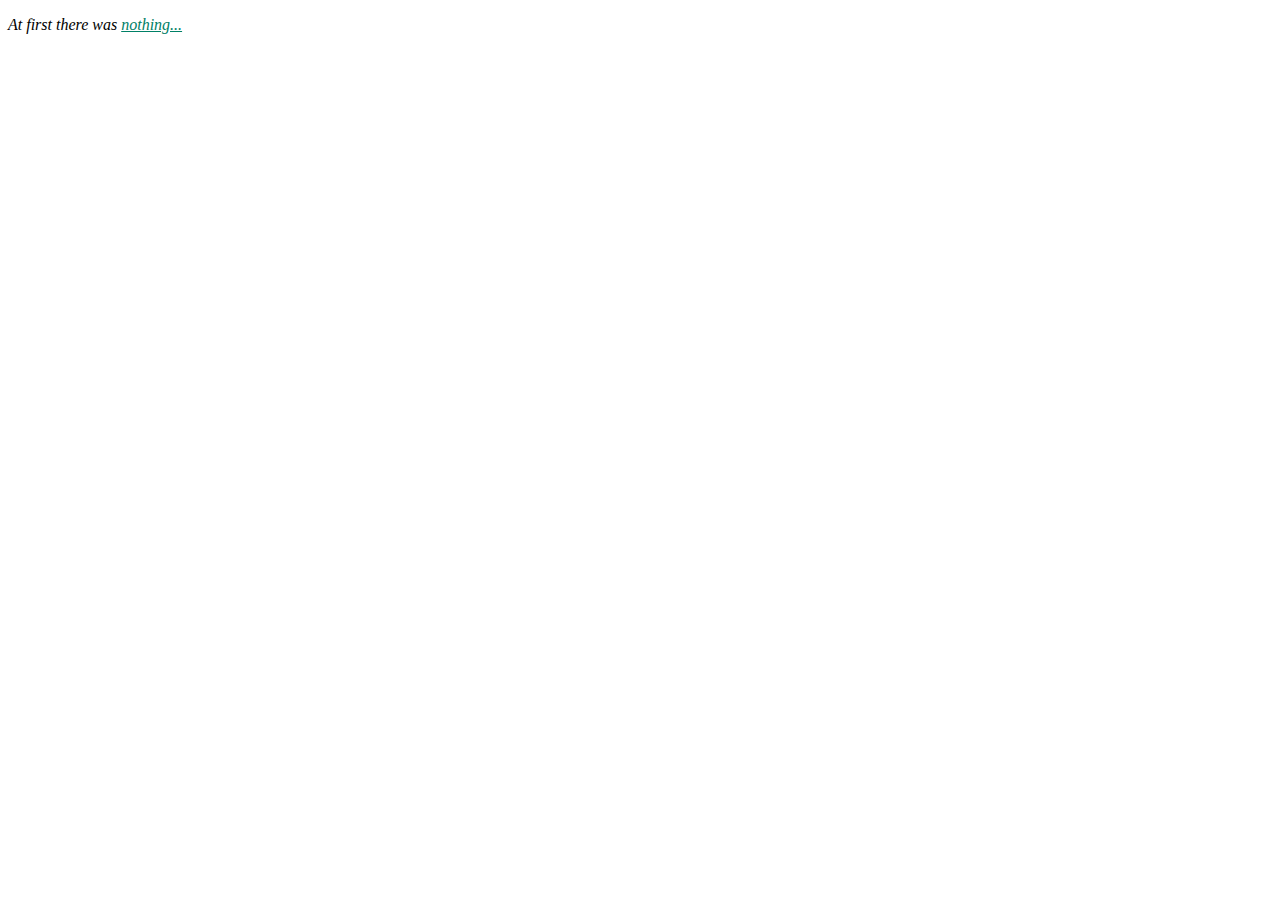
<file: index.html>
<!DOCTYPE html>
<html lang="en">
<head>
    <meta charset="UTF-8">
    <meta http-equiv="X-UA-Compatible" content="IE=edge">
    <meta name="viewport" content="width=device-width, initial-scale=1.0">
    <link rel="stylesheet" type="text/css" href="style.css"/>
    <title>My First Website</title>
</head>

<body>
<p>At first there was <a href="home.html">nothing...</a></p>     
</body>
</html>
</file>
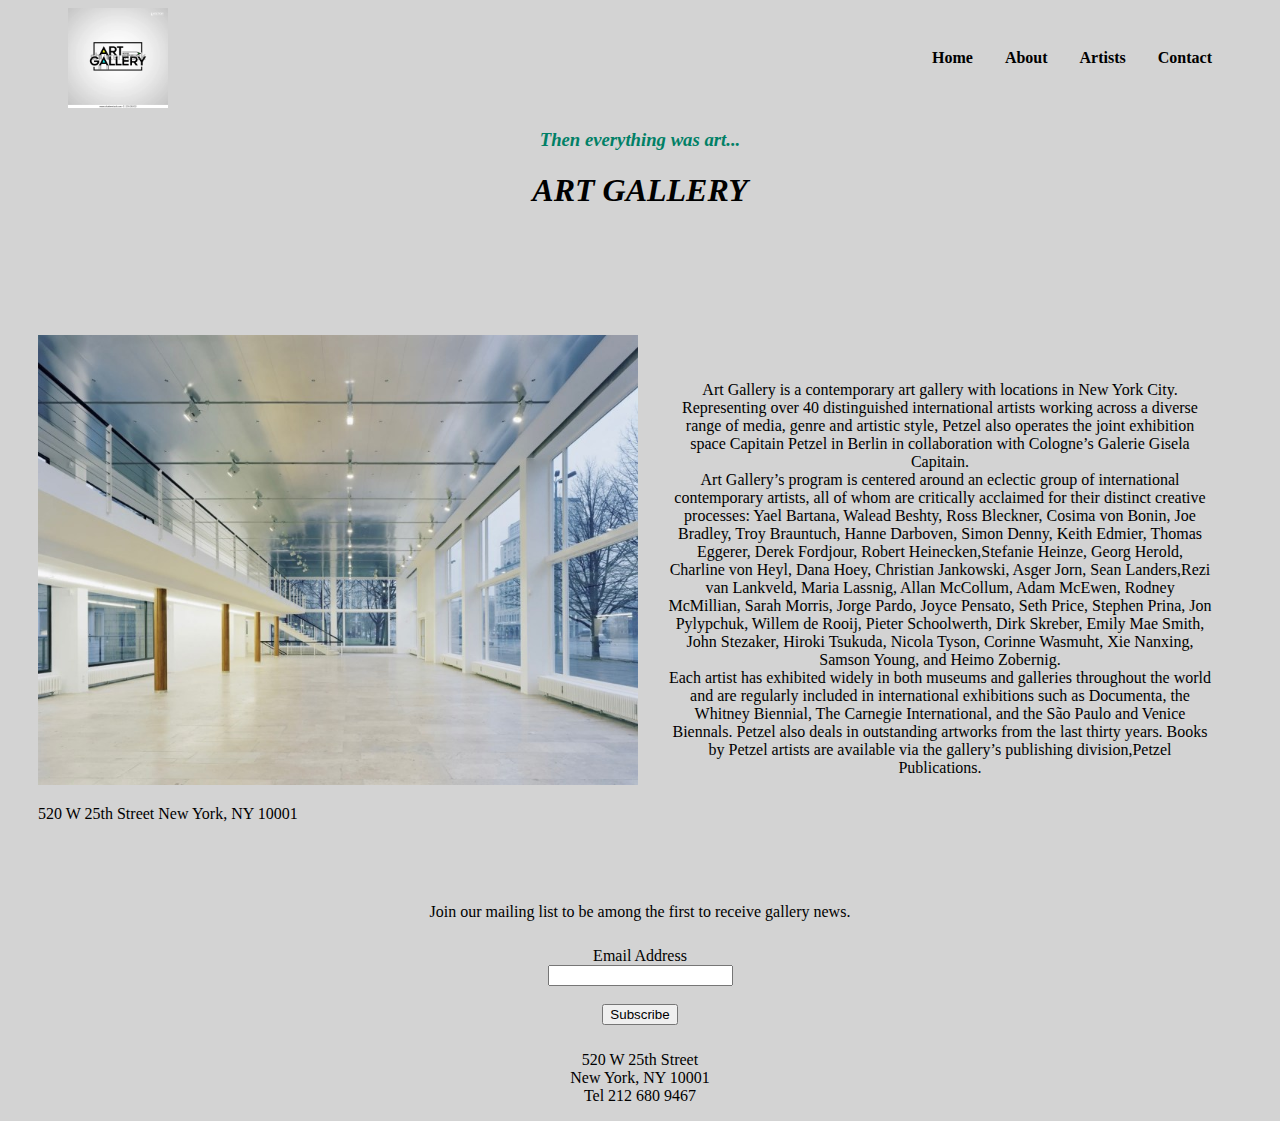
<file: About.html>
<!DOCTYPE html>
<html lang="en">
<head>
    <meta charset="UTF-8">
    <meta http-equiv="X-UA-Compatible" content="IE=edge">
    <meta name="viewport" content="width=device-width, initial-scale=1.0">
    <title>About</title>
    <link rel="stylesheet" type="text/css" href="about.css">
</head>
<body>
    <header>
        <div class="nav-container">
        <img class="logo-img" src="Sliki/art-gallery-logo-artistic-pencil-600w-1120528202.webp"
        width="100"
        height="100">
        
        <nav>
            <ul style= "list-style-type:none;">
                <li><a href="home.html"><b>Home</b></a></li>
                <li><a href="About.html"><b>About</b></a></li>
                <li><a href="artists.html"><b>Artists</b></a></li>
                <li><a href="contact.html"><b>Contact</b></a></li>
            </ul>
                    </nav>
        </div>
    </header>
    <div class="headings">
<h3 id="h3">Then everything was art...</h3>
<h1>ART GALLERY</h1>
</div> 
<br>
<br>
<br>
<br>

<div class="container1">
    <div class="imgleft"><img class="fisrtimg"
    src="Sliki/75ae2b251792e9cb6c79a9d7dbb2871a.jpeg"
    width="600"><p>520 W 25th Street New York, NY 10001</p></div>


<p id="paragraph1">Art Gallery is a contemporary art gallery with locations in New York City. 
    Representing over 40 distinguished international artists working across a diverse range of media,
    genre and artistic style, Petzel also operates the joint exhibition space Capitain Petzel in Berlin 
    in collaboration with Cologne’s Galerie Gisela Capitain.<br>
    Art Gallery’s program is centered around an eclectic group of international contemporary artists, 
    all of whom are critically acclaimed for their distinct creative processes: Yael Bartana, Walead Beshty,
    Ross Bleckner, Cosima von Bonin, Joe Bradley, Troy Brauntuch, Hanne Darboven, Simon Denny, Keith Edmier,
    Thomas Eggerer, Derek Fordjour, Robert Heinecken,Stefanie Heinze, Georg Herold, Charline von Heyl, Dana Hoey,
    Christian Jankowski, Asger Jorn, Sean Landers,Rezi van Lankveld, Maria Lassnig, Allan McCollum, Adam McEwen, 
    Rodney McMillian, Sarah Morris, Jorge Pardo, Joyce Pensato, Seth Price, Stephen Prina, Jon Pylypchuk,
    Willem de Rooij, Pieter Schoolwerth, Dirk Skreber, Emily Mae Smith, John Stezaker, Hiroki Tsukuda, Nicola Tyson,
    Corinne Wasmuht, Xie Nanxing, Samson Young, and Heimo Zobernig.<br>
    Each artist has exhibited widely in both museums 
    and galleries throughout the world and are regularly included in international exhibitions such as Documenta, 
    the Whitney Biennial, The Carnegie International, and the São Paulo and Venice Biennals. Petzel also deals in
    outstanding artworks from the last thirty years. Books by Petzel artists are available via the gallery’s 
    publishing division,Petzel Publications.</p>
     
</div>

<br>
<p id="paragraphid">Join our mailing list to be among the first to receive gallery news.</p>
<div class="container-text">
<label id="label1">Email Address</label>
<br>
<input type="email" name="emailadress"><br>
<br>
<button><label>Subscribe</label></button>
</div>

<p id="adress">520 W 25th Street<br>New York, NY 10001<br>Tel 212 680 9467</p>
</body>
</html>
</file>
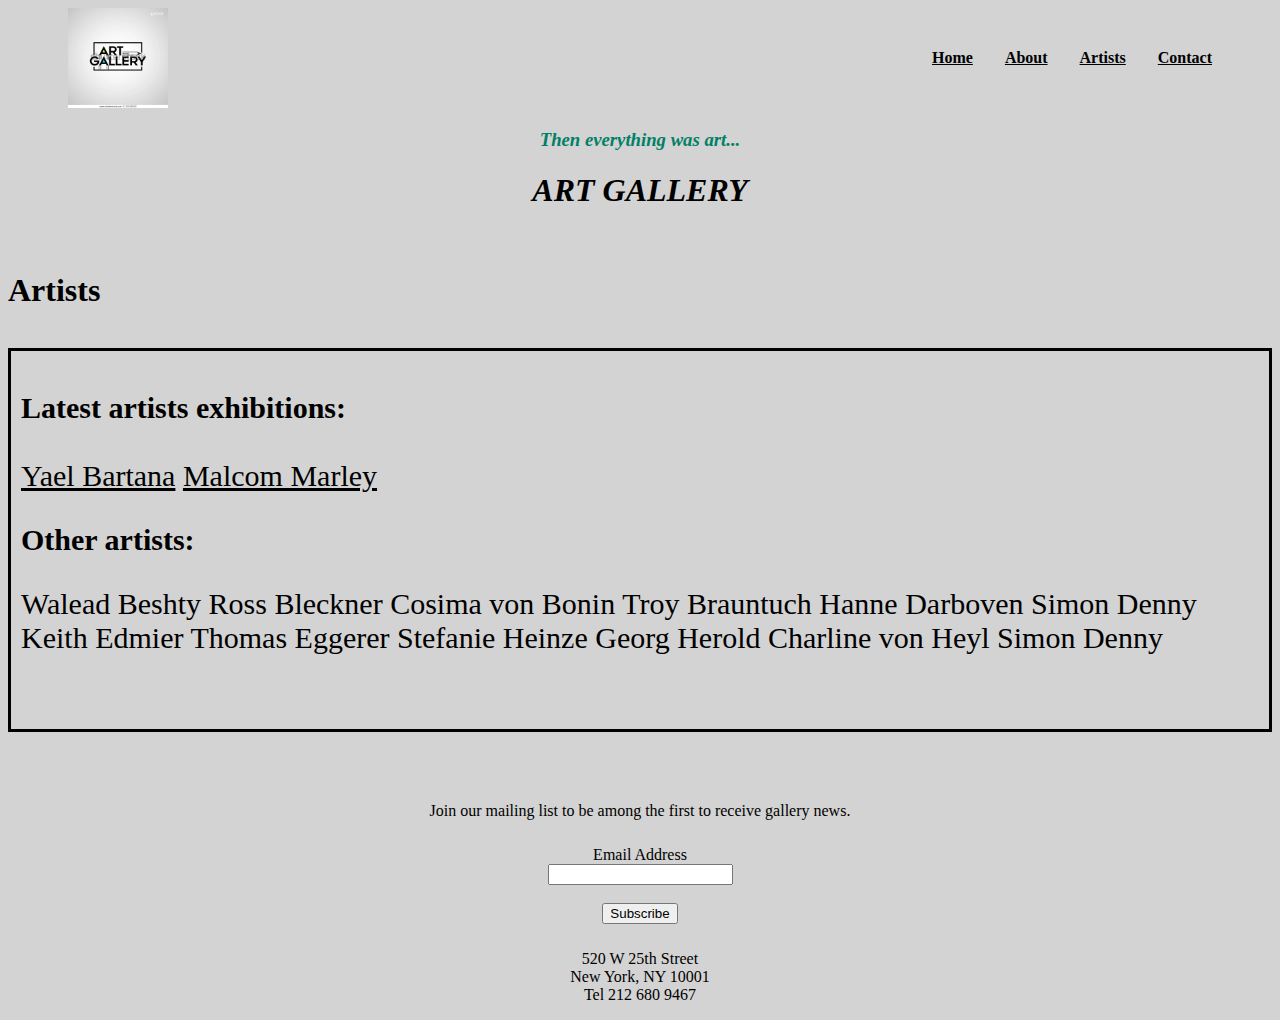
<file: artists.html>
<!DOCTYPE html>
<html lang="en">
<head>
    <meta charset="UTF-8">
    <meta http-equiv="X-UA-Compatible" content="IE=edge">
    <meta name="viewport" content="width=device-width, initial-scale=1.0">
    <link rel="stylesheet" type="text/css" href="artists.css">
    <title>Artsist</title>
</head>
<body>
    <header>
        <div class="nav-container">
        <img class="logo-img" src="Sliki/art-gallery-logo-artistic-pencil-600w-1120528202.webp"
        width="100"
        height="100">
        
        <nav>
            <ul style= "list-style-type:none;">
                <li><a href="home.html"><b>Home</b></a></li>
                <li><a href="About.html"><b>About</b></a></li>
                <li><a href="artists.html"><b>Artists</b></a></li>
                <li><a href="contact.html"><b>Contact</b></a></li>
            </ul>
                    </nav>
        </div>
    </header>
    <div class="headings">
<h3 id="h3">Then everything was art...</h3>
<h1>ART GALLERY</h1>
    </div>
<br>
<h1>Artists</h1>
<br>
</div>

<div class="artists">

<p><b>Latest artists exhibitions:</b> <br>
    <br><a href="Yeal.html">Yael Bartana</a> <a href="Malcom.html">Malcom Marley</a> 
    
    
    <p><b>Other artists:</b></p>
    <p>Walead Beshty Ross Bleckner Cosima von Bonin Troy Brauntuch
    Hanne Darboven Simon Denny Keith Edmier Thomas Eggerer
    Stefanie Heinze Georg Herold Charline von Heyl Simon Denny <br>
   <br>
</p>
</div>
    
<br>
<br>
<br>
<p id="paragraphid">Join our mailing list to be among the first to receive gallery news.</p>
<div class="container-text">
<label id="label1">Email Address</label>
<br>
<input type="email" name="emailadress"><br>
<br>
<button><label>Subscribe</label></button>
</div>

<p id="adress">520 W 25th Street<br>New York, NY 10001<br>Tel 212 680 9467</p>  
</body>
</html>
</file>
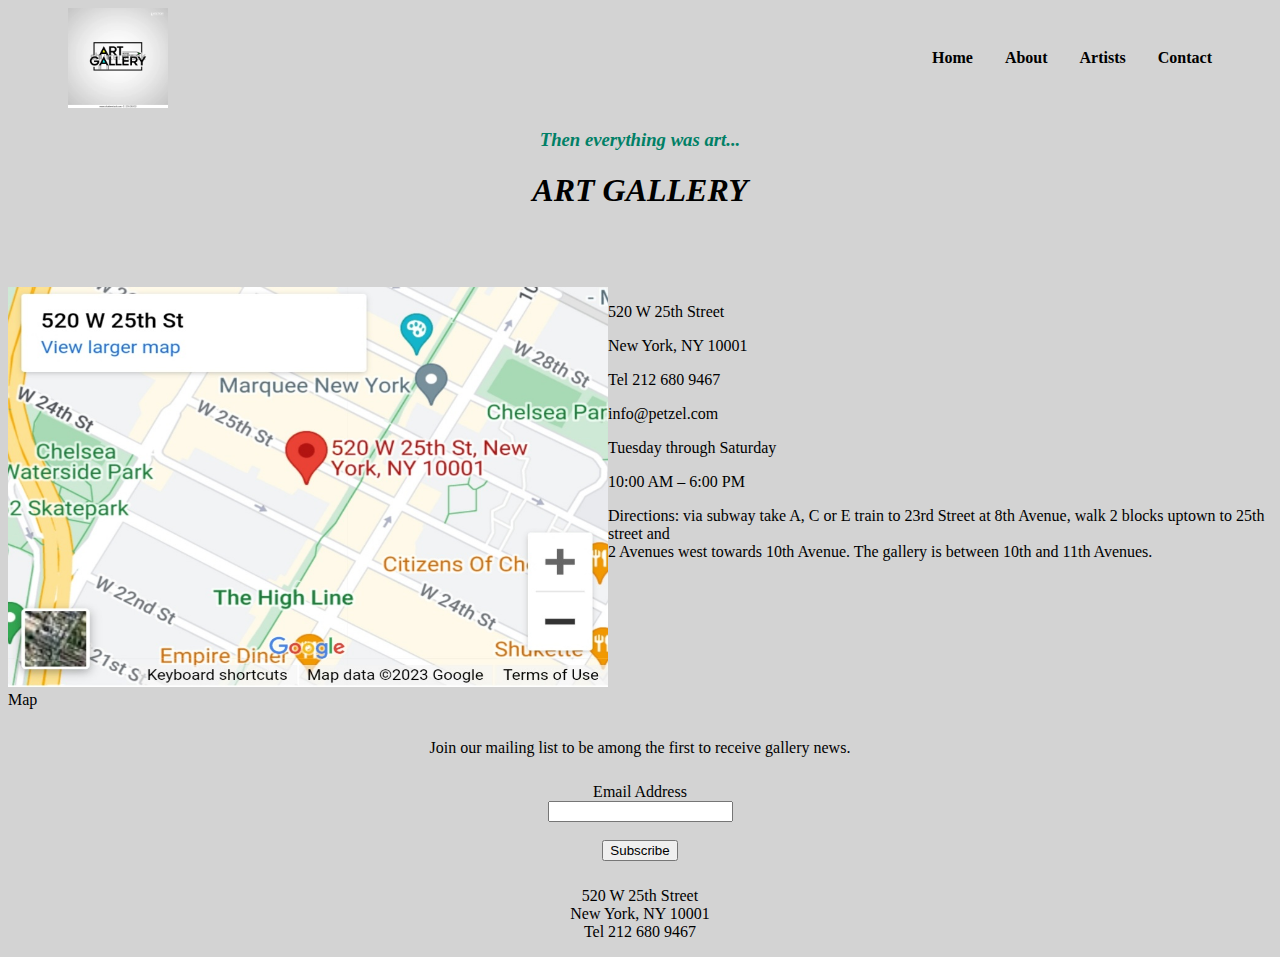
<file: contact.html>
<!DOCTYPE html>
<html lang="en">
<head>
    <meta charset="UTF-8">
    <meta http-equiv="X-UA-Compatible" content="IE=edge">
    <meta name="viewport" content="width=device-width, initial-scale=1.0">
    <link rel="stylesheet" type="text/css" href="contact.css">
    <title>Contact</title>
</head>
<body>
    <header>
        <div class="nav-container">
        <img class="logo-img" src="Sliki/art-gallery-logo-artistic-pencil-600w-1120528202.webp"
        width="100"
        height="100">
        
        <nav>
            <ul style= "list-style-type:none;">
                <li><a href="home.html"><b>Home</b></a></li>
                <li><a href="About.html"><b>About</b></a></li>
                <li><a href="artists.html"><b>Artists</b></a></li>
                <li><a href="contact.html"><b>Contact</b></a></li>
            </ul>
                    </nav>
        </div>
    </header>
    <div class="headings">
<h3 id="h3">Then everything was art...</h3>
<h1>ART GALLERY</h1>
</div> 
<br>
<br>
<br>

<div class="bigcontainer">

<div class="container">
<img id="imgmap"
src="Sliki\Screenshot_20230420-142447_Samsung Internet.jpg"/>

    <a href="https://www.google.com/maps/place/520+W+25th+St,+New+York,+NY+10001/@40.74923,-74.00445,16z/data=!4m6!3m5!1s0x89c259b7974d5ab9:0xd8d3763a9e5a3737!8m2!3d40.7492298!4d-74.0044496!16s%2Fg%2F11bw3znj6h?hl=en">Map</a>

</div>



<div class="location">
    <p>520 W 25th Street</p>

    <p>New York, NY 10001<br><p>
    <p>Tel 212 680 9467</p>
    <p>info@petzel.com</p>
    
    <p>Tuesday through Saturday</p>
    <p>10:00 AM – 6:00 PM</p>
    
    <p>Directions: via subway take A, C or E train to 23rd Street at 8th Avenue, walk 2 blocks uptown to 25th street and<br> 
    2 Avenues west towards 10th Avenue. The gallery is between 10th and 11th Avenues.</p>

</div>
</div>
<br>   
<br>
<p id="paragraphid">Join our mailing list to be among the first to receive gallery news.</p>
<div class="container-text">
<label id="label1">Email Address</label>
<br>
<input type="email" name="emailadress"><br>
<br>
<button><label>Subscribe</label></button>
</div>

<p id="adress">520 W 25th Street<br>New York, NY 10001<br>Tel 212 680 9467</p>

</body>
</html>
</file>
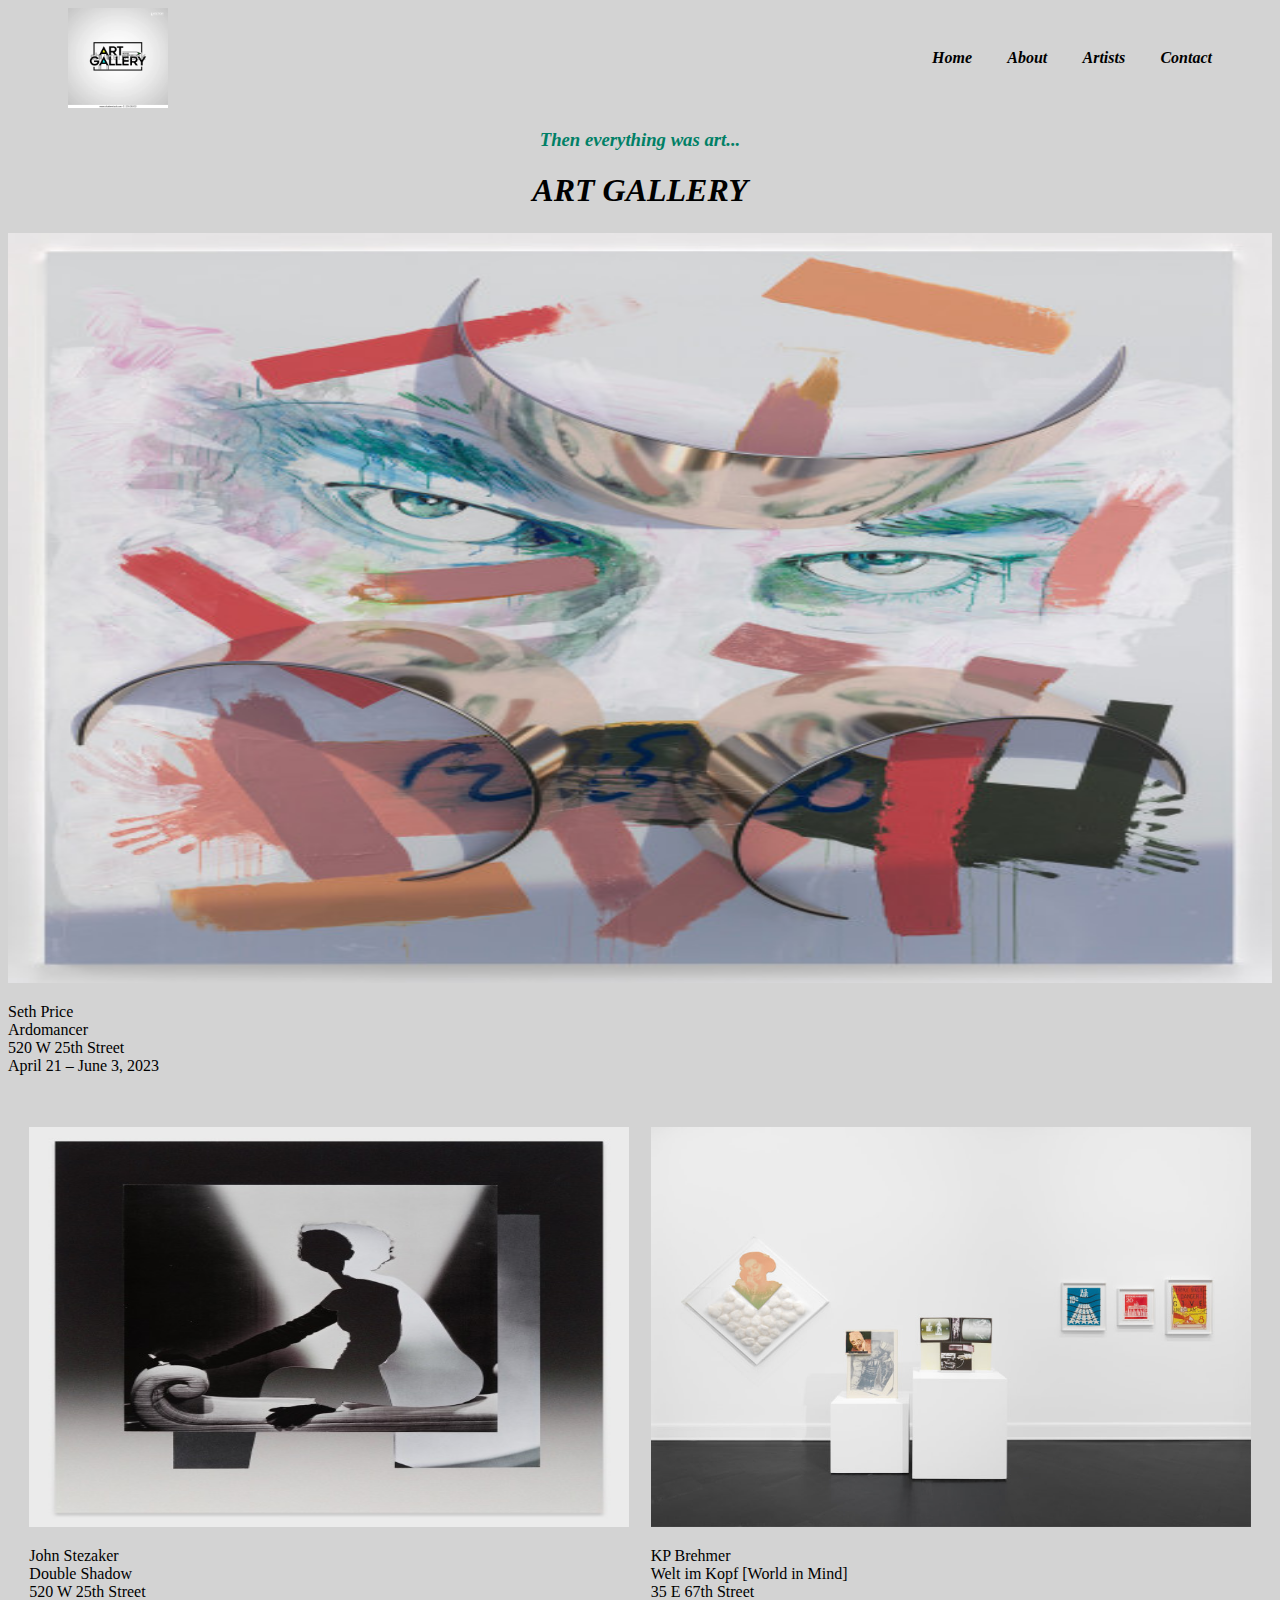
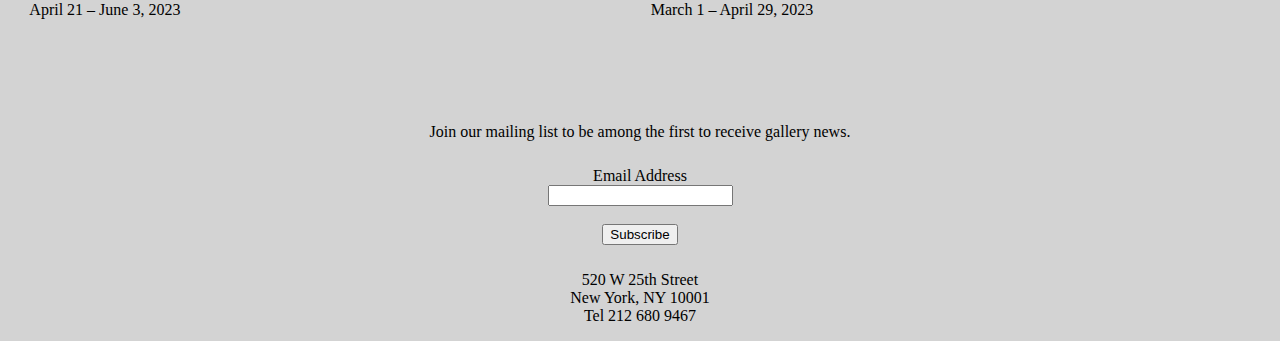
<file: home.html>
<!DOCTYPE html>
<html lang="en">
<head>
    <meta charset="UTF-8">
    <meta http-equiv="X-UA-Compatible" content="IE=edge">
    <meta name="viewport" content="width=device-width, initial-scale=1.0">
    <link rel="stylesheet" type="text/css" href="home.css"/>
    <title>Navigation</title>
</head>
<body>
    <header>
        <div class="nav-container">
        <img class="logo-img" src="Sliki/art-gallery-logo-artistic-pencil-600w-1120528202.webp"
        width="100"
        height="100">
        
            <nav>
<ul style= "list-style-type:none;">
    <li><a href="home.html"><b>Home</b></a></li>
    <li><a href="About.html"><b>About</b></a></li>
    <li><a href="artists.html"><b>Artists</b></a></li>
    <li><a href="contact.html"><b>Contact</b></a></li>
</ul>
        </nav>
        </div>
    </header>
    <div class="headings">
<h3 id="h3">Then everything was art...</h3>
<h1>ART GALLERY</h1>
</div>

<div class="img.1">
    <img class="img1"
     src="Sliki\b7b7c103dc49b9ca259935c4d1ad80cb.jpeg"
     />
     <p>
        Seth Price<br>
        Ardomancer<br>
        520 W 25th Street<br>
        April 21 – June 3, 2023
     </p>
</div>
<br>
<br>

<div class="twoimges">

<div class="img2">
<img class="imgleft"
src="Sliki\d50d19f2af399f1cd90e1e5a28b29b13.jpeg"/>
<p>John Stezaker<br>Double Shadow<br>520 W 25th Street<br>April 21 – June 3, 2023<br></p>
</div>

<div class="img3">
<img class="imgright"
src="Sliki\104c66216dccb320599747e0dcf9290a.jpeg"
/>
<p>KP Brehmer<br>Welt im Kopf [World in Mind]<br>35 E 67th Street<br>March 1 – April 29, 2023</p>
</div>

</div>

<br>
<br>
<br>
<br>
<p id="paragraphid">Join our mailing list to be among the first to receive gallery news.</p>
<div class="container-text">
<label id="label1">Email Address</label>
<br>
<input type="email" name="emailadress"><br>
<br>
<button><label>Subscribe</label></button>
</div>

<p id="adress">520 W 25th Street<br>New York, NY 10001<br>Tel 212 680 9467</p>
</body>
</html>
</file>
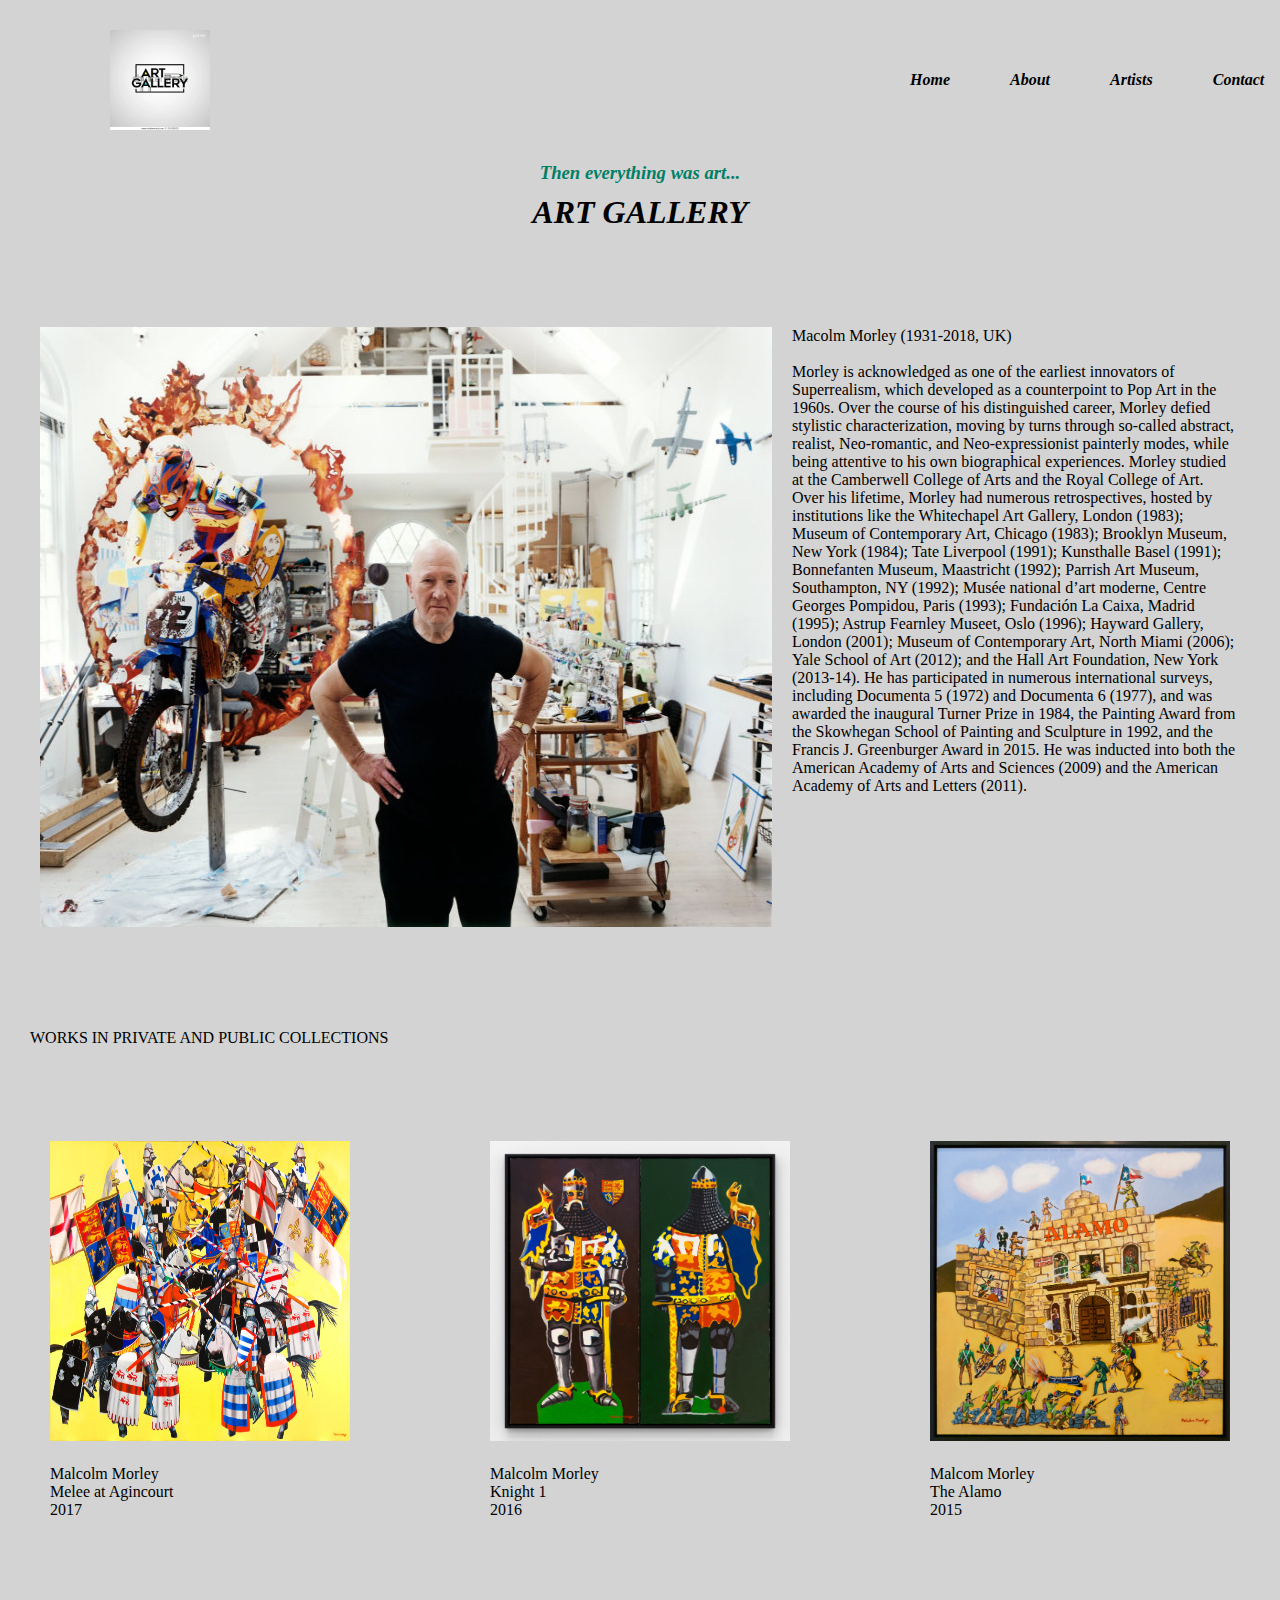
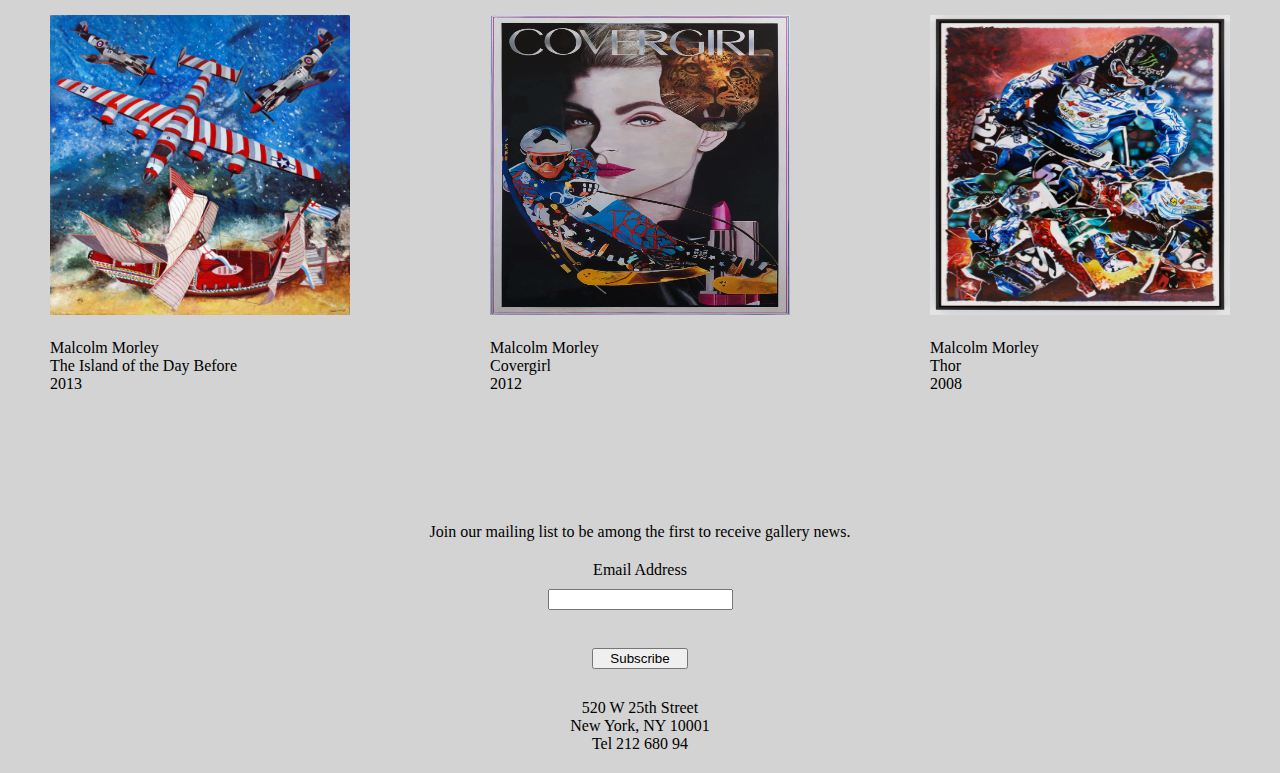
<file: Malcom.html>
<!DOCTYPE html>
<html lang="en">
<head>
    <meta charset="UTF-8">
    <meta http-equiv="X-UA-Compatible" content="IE=edge">
    <meta name="viewport" content="width=device-width, initial-scale=1.0">
    <title>Malcom Morley</title>
    <link rel="stylesheet" type="text/css" href="Malcom.css">
</head>
<body>
    <header>
        <div class="nav-container">
        <img class="logo-img" src="Sliki/art-gallery-logo-artistic-pencil-600w-1120528202.webp" alt="art gallery"
        width="100"
        height="100">
        
        <nav>
            <ul style= "list-style-type:none;">
                <li><a href="home.html"><b>Home</b></a></li>
                <li><a href="About.html"><b>About</b></a></li>
                <li><a href="artists.html"><b>Artists</b></a></li>
                <li><a href="contact.html"><b>Contact</b></a></li>
            </ul>
                    </nav>
        </div>
    </header>
    <div class="headings">
<h3 id="h3">Then everything was art...</h3>
<h1>ART GALLERY</h1>
    </div>

<br>
<br>
<br>
    <div class="CV">
<img class="profilepic" src="Sliki/M.jpeg" alt="Malcom"/>
<p class="paragraphcv">Macolm Morley (1931-2018, UK)<br>
    <br>
    Morley is acknowledged as one of the earliest innovators of Superrealism, which developed as a counterpoint to Pop Art in the 1960s. Over the course of his distinguished career, Morley defied stylistic characterization, moving by turns through so-called abstract, realist, Neo-romantic, and Neo-expressionist painterly modes, while being attentive to his own biographical experiences. Morley studied at the Camberwell College of Arts and the Royal College of Art.<br>

    Over his lifetime, Morley had numerous retrospectives, hosted by institutions like the Whitechapel Art Gallery, London (1983); Museum of Contemporary Art, Chicago (1983); Brooklyn Museum, New York (1984); Tate Liverpool (1991); Kunsthalle Basel (1991); Bonnefanten Museum, Maastricht (1992); Parrish Art Museum, Southampton, NY (1992); Musée national d’art moderne, Centre Georges Pompidou, Paris (1993); Fundación La Caixa, Madrid (1995); Astrup Fearnley Museet, Oslo (1996); Hayward Gallery, London (2001); Museum of Contemporary Art, North Miami (2006); Yale School of Art (2012); and the Hall Art Foundation, New York (2013-14). He has participated in numerous international surveys, including Documenta 5 (1972) and Documenta 6 (1977), and was awarded the inaugural Turner Prize in 1984, the Painting Award from the Skowhegan School of Painting and Sculpture in 1992, and the Francis J. Greenburger Award in 2015. He was inducted into both the American Academy of Arts and Sciences (2009) and the American Academy of Arts and Letters (2011).
</p>
    </div>
    <br>
    <br>
<br>
<br>
<p>WORKS IN PRIVATE AND PUBLIC COLLECTIONS</p>
<br>
<br>
<br>
<div class="firstrow">
<div class="img1">
<img class="firstimg" src="Sliki/M1.jpeg"/>
<p>Malcolm Morley<br>Melee at Agincourt<br>2017</p>
</div>

<div class="img2">
<img class="secondimg" src="Sliki/M2.jpeg"/>
<p>Malcolm Morley<br>Knight 1<br>2016</p>
</div>

<div class="img3">
<img class="thirdimg" src="Sliki/M3.jpeg"/>
<p>Malcom Morley<br>The Alamo<br>2015</p>
</div>
</div>
<br>
<br>
<div class="secondrow">
    <div class="img4">
    <img class="fourthimg" src="Sliki/M4.jpeg"/>
    <p>Malcolm Morley<br>The Island of the Day Before<br>2013</p>
    </div>

  
        <div class="img5">
        <img class="fifthimg" src="Sliki/M5.jpeg"/>
        <p>Malcolm Morley<br>Covergirl<br>2012</p>
        </div>
        
      
            <div class="img6">
            <img class="fifthimg" src="Sliki/M6.jpeg"/>
            <p>Malcolm Morley<br>Thor<br>2008</p>
            </div>    
            
</div>
<br>
            <br>
            <br>
            <br>
    <br>
    <p id="paragraphid">Join our mailing list to be among the first to receive gallery news.</p>
    <div class="container-text">
    <label id="label1">Email Address</label>
    <br>
    <input type="email" name="emailadress"><br>
    <br>
    <button><label>Subscribe</label></button>
    </div>
    
    <p id="adress">520 W 25th Street<br>New York, NY 10001<br>Tel 212 680 94

</body>
</html>
</file>
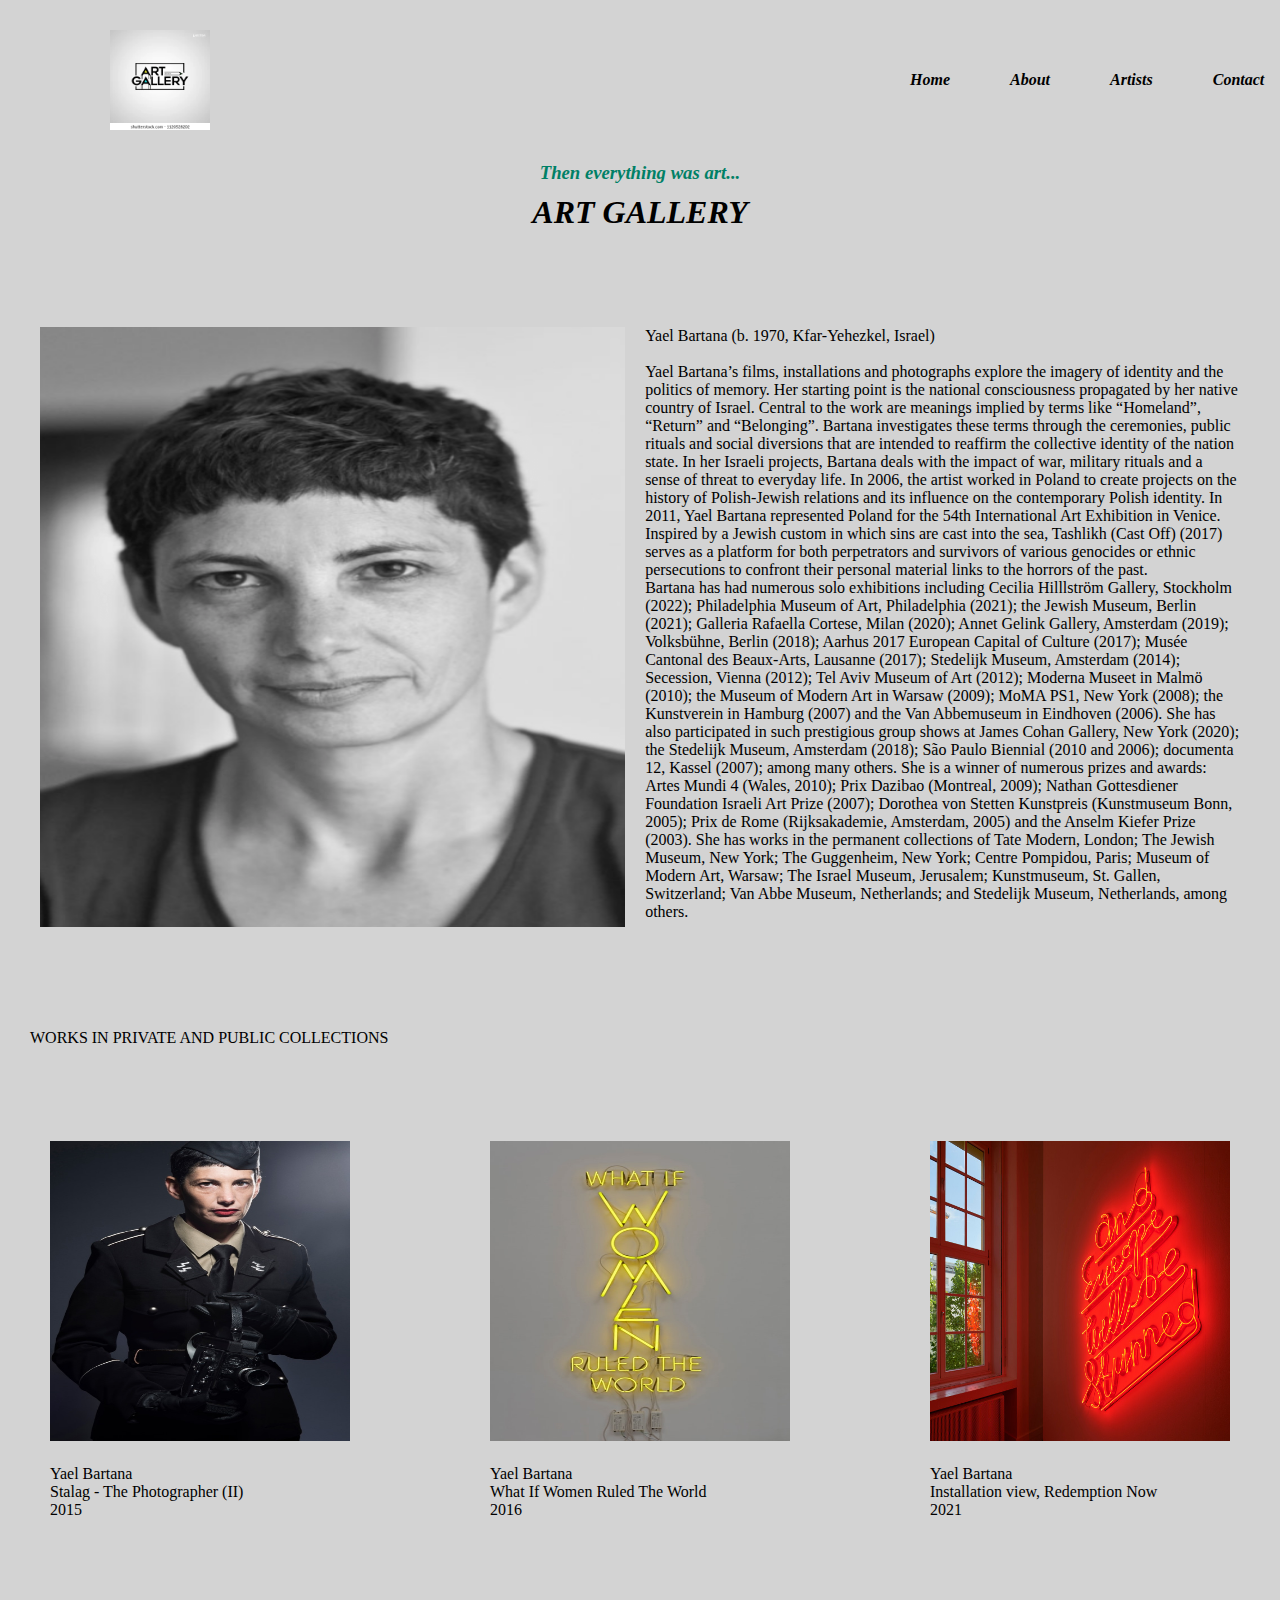
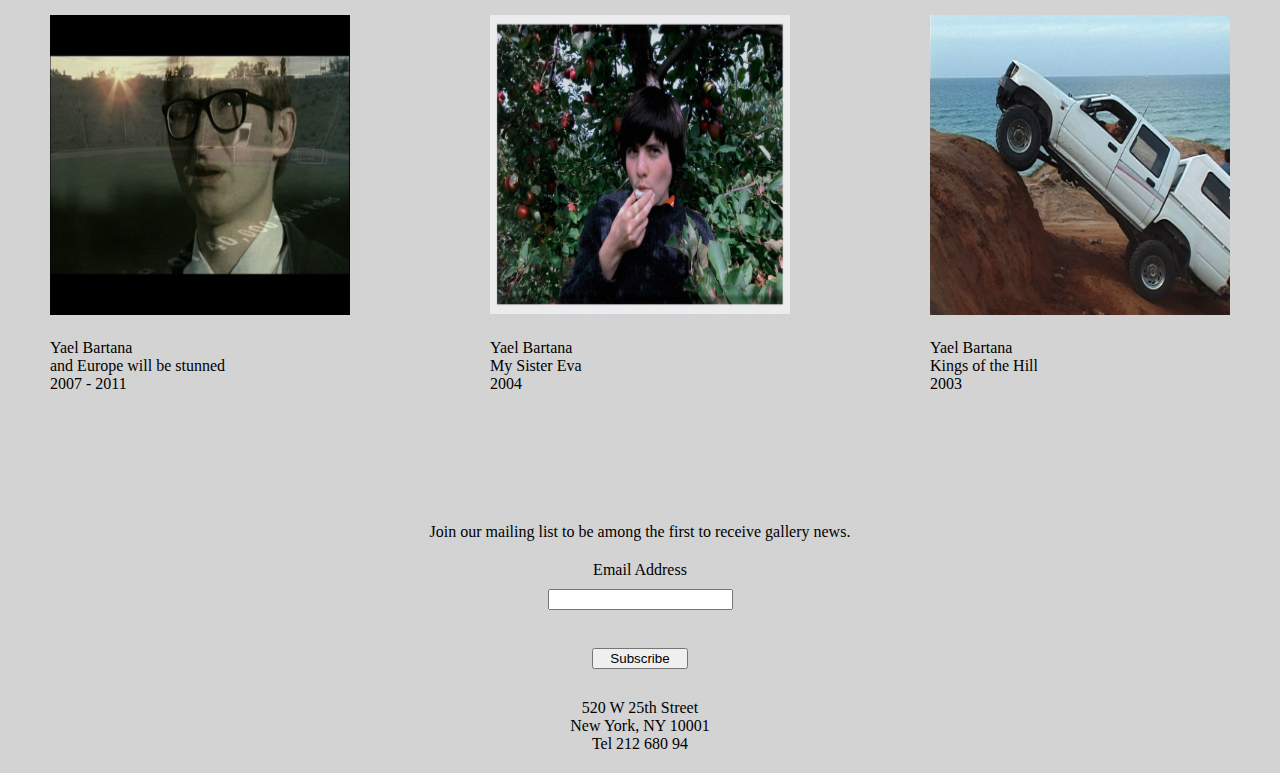
<file: Yeal.html>
<!DOCTYPE html>
<html lang="en">
<head>
    <meta charset="UTF-8">
    <meta http-equiv="X-UA-Compatible" content="IE=edge">
    <meta name="viewport" content="width=device-width, initial-scale=1.0">
    <title>Yael Bartana</title>
    <link rel="stylesheet" type="text/css" href="Yeal.css">
</head>
<body>
    <header>
        <div class="nav-container">
        <img class="logo-img" src="Sliki/art-gallery-logo-artistic-pencil-260nw-1120528202.webp"
        width="100"
        height="100"/>
        
        <nav>
            <ul style= "list-style-type:none;">
                <li><a href="home.html"><b>Home</b></a></li>
                <li><a href="About.html"><b>About</b></a></li>
                <li><a href="artists.html"><b>Artists</b></a></li>
                <li><a href="contact.html"><b>Contact</b></a></li>
            </ul>
                    </nav>
        </div>
    </header>
    <div class="headings">
<h3 id="h3">Then everything was art...</h3>
<h1>ART GALLERY</h1>
    </div>

<br>
<br>
<br>
    <div class="CV">
<img class="profilepic" src="Sliki/Yimg.png" alt="YealBartana"
/>
<p class="paragraphcv">Yael Bartana (b. 1970, Kfar-Yehezkel, Israel)<br>
    <br>
Yael Bartana’s films, installations and photographs explore the imagery of identity and the politics of memory. Her starting point is the national consciousness propagated by her native country of Israel. Central to the work are meanings implied by terms like “Homeland”, “Return” and “Belonging”. Bartana investigates these terms through the ceremonies, public rituals and social diversions that are intended to reaffirm the collective identity of the nation state. In her Israeli projects, Bartana deals with the impact of war, military rituals and a sense of threat to everyday life. In 2006, the artist worked in Poland to create projects on the history of Polish-Jewish relations and its influence on the contemporary Polish identity. In 2011, Yael Bartana represented Poland for the 54th International Art Exhibition in Venice.<br>
Inspired by a Jewish custom in which sins are cast into the sea, Tashlikh (Cast Off) (2017) serves as a platform for both perpetrators and survivors of various genocides or ethnic persecutions to confront their personal material links to the horrors of the past.<br>
Bartana has had numerous solo exhibitions including Cecilia Hilllström Gallery, Stockholm (2022); Philadelphia Museum of Art, Philadelphia (2021); the Jewish Museum, Berlin (2021); Galleria Rafaella Cortese, Milan (2020); Annet Gelink Gallery, Amsterdam (2019); Volksbühne, Berlin (2018); Aarhus 2017 European Capital of Culture (2017); Musée Cantonal des Beaux-Arts, Lausanne (2017); Stedelijk Museum, Amsterdam (2014); Secession, Vienna (2012); Tel Aviv Museum of Art (2012); Moderna Museet in Malmö (2010); the Museum of Modern Art in Warsaw (2009); MoMA PS1, New York (2008); the Kunstverein in Hamburg (2007) and the Van Abbemuseum in Eindhoven (2006). She has also participated in such prestigious group shows at James Cohan Gallery, New York (2020); the Stedelijk Museum, Amsterdam (2018); São Paulo Biennial (2010 and 2006); documenta 12, Kassel (2007); among many others. She is a winner of numerous prizes and awards: Artes Mundi 4 (Wales, 2010); Prix Dazibao (Montreal, 2009); Nathan Gottesdiener Foundation Israeli Art Prize (2007); Dorothea von Stetten Kunstpreis (Kunstmuseum Bonn, 2005); Prix de Rome (Rijksakademie, Amsterdam, 2005) and the Anselm Kiefer Prize (2003).
She has works in the permanent collections of Tate Modern, London; The Jewish Museum, New York; The Guggenheim, New York; Centre Pompidou, Paris; Museum of Modern Art, Warsaw; The Israel Museum, Jerusalem; Kunstmuseum, St. Gallen, Switzerland; Van Abbe Museum, Netherlands; and Stedelijk Museum, Netherlands, among others.
</p>
   
    </div>
    <br>
    <br>
<br>
<br>
<p>WORKS IN PRIVATE AND PUBLIC COLLECTIONS</p>
<br>
<br>
<br>
<div class="firstrow">
<div class="img1">
<img class="firstimg" src="Sliki/YB img2.jpeg"/>
<p>Yael Bartana<br>Stalag - The Photographer (II)<br>2015</p>
</div>

<div class="img2">
<img class="secondimg" src="Sliki/Yael Bartana img.jpeg"/>
<p>Yael Bartana<br>What If Women Ruled The World<br>2016</p>
</div>

<div class="img3">
<img class="thirdimg" src="Sliki/YBimg3.jpeg"/>
<p>Yael Bartana<br>Installation view, Redemption Now<br>2021</p>
</div>
</div>
<br>
<br>
<div class="secondrow">
    <div class="img4">
    <img class="fourthimg" src="Sliki/Yimg4.jpeg"/>
    <p>Yael Bartana<br>and Europe will be stunned<br>2007 - 2011</p>
    </div>

  
        <div class="img5">
        <img class="fifthimg" src="Sliki/Yimg5.jpeg"/>
        <p>Yael Bartana<br>My Sister Eva<br>2004</p>
        </div>
        
      
            <div class="img6">
            <img class="fifthimg" src="Sliki/Yimg6.jpeg"/>
            <p>Yael Bartana<br>Kings of the Hill<br>2003</p>
            </div>    
            
</div>
<br>
            <br>
            <br>
            <br>
    <br>
    <p id="paragraphid">Join our mailing list to be among the first to receive gallery news.</p>
    <div class="container-text">
    <label id="label1">Email Address</label>
    <br>
    <input type="email" name="emailadress"><br>
    <br>
    <button><label>Subscribe</label></button>
    </div>
    
    <p id="adress">520 W 25th Street<br>New York, NY 10001<br>Tel 212 680 94

</body>
</html>
</file>
<file: style.css>
p{font-style: italic;}

a{color:rgb(0, 128, 102);
    font-style: italic;

}
</file>
<file: about.css>
.nav-container{
    display: flex;
    justify-content: space-between;
    padding:0 60px;
    align-items:center;
    font-family:'Times New Roman', Times, serif;

}


ul{
    width: 280px;
    display: flex;
    justify-content: space-between;
    list-style: none;
    font-style: bold;
}


.headings{
    font-style: italic; 
    font-style: bold;
    text-align: center;
    padding: 2px;

}

#h3{
    color:rgb(0, 128, 102)}

   
    .container1{
        display:flex;
        justify-content: space-between;
        margin: 30px;
    }
    #paragraph1{

        width:50%;
        text-align: center;
        padding: 30px;
    }
    a{color:black;
        text-decoration:none;}
        
    a:hover{
        cursor: pointer;
    color: black;
font-size: 20px;}

#paragraphid{
    text-align: center;
}

#label1{
    text-align: right;
}

.container-text{
    text-align: center;
    padding: 10px;
}

#adress{
    text-align: center;
}

body{
    background-color: lightgrey;
}
</file>
<file: artists.css>
.nav-container{
    display: flex;
    justify-content: space-between;
    padding:0 60px;
    align-items:center;
    font-family:'Times New Roman', Times, serif;

}


ul{
    width: 280px;
    display: flex;
    justify-content: space-between;
    list-style: none;
    font-style: bold;
}


.headings{
    font-style: italic; 
    font-style: bold;
    text-align: center;
    padding: 2px;

}

#h3{color:rgb(0, 128, 102)}

.artists{
    font-size: 30px;
    padding: 10px;
    border: solid; color:black black;
}
a:hover{
    cursor: pointer;
color: black;
font-size: 20px;}

a{color:black;
    text-decoration:underline;}

#paragraphid{
    text-align: center;
}

#label1{
    text-align: right;
}

.container-text{
    text-align: center;
    padding: 10px;
}

#adress{
    text-align: center;
}

body{
    background-color: lightgrey;
}
</file>
<file: contact.css>
.nav-container{
    display: flex;
    justify-content: space-between;
    padding:0 60px;
    align-items:center;
    font-family:'Times New Roman', Times, serif;

}


ul{
    width: 280px;
    display: flex;
    justify-content: space-between;
    list-style: none;
    font-style: bold;
}


.headings{
    font-style: italic; 
    font-style: bold;
    text-align: center;
    padding: 2px;

}

#h3{color:rgb(0, 128, 102)}

a:hover{
    cursor: pointer;
color: black;
font-size: 20px;}

a{
    color:black;
    text-decoration:none;}

.bigcontainer{
    display: flex;
    justify-content: space-around;
}
.container{
    width:600px;
    height:400px;
    border: none;
    background-size: cover;
}

#imgmap{
    width:600px;
    height:400px;
}



#paragraphid{
    text-align: center;
}

#label1{
    text-align: right;
}

.container-text{
    text-align: center;
    padding: 10px;
}

#adress{
    text-align: center;
}

body{background-color: lightgrey;}
</file>
<file: home.css>
li{
        font-style: italic;
        }

.headings{
    font-style: italic; 
    font-style: bold;
    text-align: center;
    padding: 2px;

}

#h3{color:rgb(0, 128, 102)}

.nav-container{
    display: flex;
    justify-content: space-between;
    padding:0 60px;
    align-items:center;
    font-family:'Times New Roman', Times, serif;

}


ul{
    width: 280px;
    display: flex;
    justify-content: space-between;
    list-style: none;
    font-style: bold;
}
.twoimges{
    display: flex;
    justify-content: space-evenly;
}
.img1{
width:100%;
height: 750px;;
}
 a{
    color:black;
text-decoration:none;}

a:hover{
        cursor: pointer;
    color: black;
font-size: 20px;}

.imgleft{
    width: 600px;
    height: 400px;
 
}

.imgright{
    width: 600px;
    height: 400px;
}

#paragraphid{
    text-align: center;
}

#label1{
    text-align: right;
}

.container-text{
    text-align: center;
    padding: 10px;
}

#adress{
    text-align: center;
}

body{
    background-color: lightgrey;
}
</file>
<file: Malcom.css>
*{margin:10px;}


li{
    font-style: italic;
    }

.headings{
font-style: italic; 
font-style: bold;
text-align: center;
padding: 2px;

}

#h3{color:rgb(0, 128, 102)}

.nav-container{
display: flex;
justify-content: space-between;
padding:0 60px;
align-items:center;
font-family:'Times New Roman', Times, serif;

}


ul{
width: 280px;
display: flex;
justify-content: space-between;
list-style: none;
font-style: bold;}

a{color:black;
    text-decoration:none;}

.CV{
    display:flex;
    justify-content: space-around;
}

.profilepic{
    width:60%;
    height: 600px;
}

.paragraphcv{
    width:50%;
}

.firstrow{
    display: flex;
    justify-content: space-between;
}

.firstimg{
    width:300px;
    height:300px;
}

.secondimg{
    width:300px;
    height:300px;
}

.thirdimg{
    width:300px;
    height:300px;
}

.secondrow{
    display: flex;
    justify-content: space-between;
}

.fourthimg{
    width:300px;
    height:300px;
}

.fifthimg{
    width:300px;
    height:300px;
}

.sixthimg{
    width:300px;
    height:300px;
}

#paragraphid{
    text-align: center;
}

#label1{
    text-align: right;
}

.container-text{
    text-align: center;
    padding: 10px;
}

#adress{
    text-align: center;
}

body{
    background-color: lightgrey;
}
</file>
<file: Yeal.css>
*{margin:10px;}


li{
    font-style: italic;
    }

.headings{
font-style: italic; 
font-style: bold;
text-align: center;
padding: 2px;

}

#h3{color:rgb(0, 128, 102)}

.nav-container{
display: flex;
justify-content: space-between;
padding:0 60px;
align-items:center;
font-family:'Times New Roman', Times, serif;

}


ul{
width: 280px;
display: flex;
justify-content: space-between;
list-style: none;
font-style: bold;}

a{color:black;
    text-decoration:none;}

.CV{
    display:flex;
    justify-content: space-around;
}

.profilepic{
    width:600px;
    height: 600px;
}

.paragraphcv{
    width:50%;
}

.firstrow{
    display: flex;
    justify-content: space-between;
}

.firstimg{
    width:300px;
    height:300px;
}

.secondimg{
    width:300px;
    height:300px;
}

.thirdimg{
    width:300px;
    height:300px;
}

.secondrow{
    display: flex;
    justify-content: space-between;
}

.fourthimg{
    width:300px;
    height:300px;
}

.fifthimg{
    width:300px;
    height:300px;
}

.sixthimg{
    width:300px;
    height:300px;
}

#paragraphid{
    text-align: center;
}

#label1{
    text-align: right;
}

.container-text{
    text-align: center;
    padding: 10px;
}

#adress{
    text-align: center;
}

body{
    background-color: lightgrey;
}
</file>
